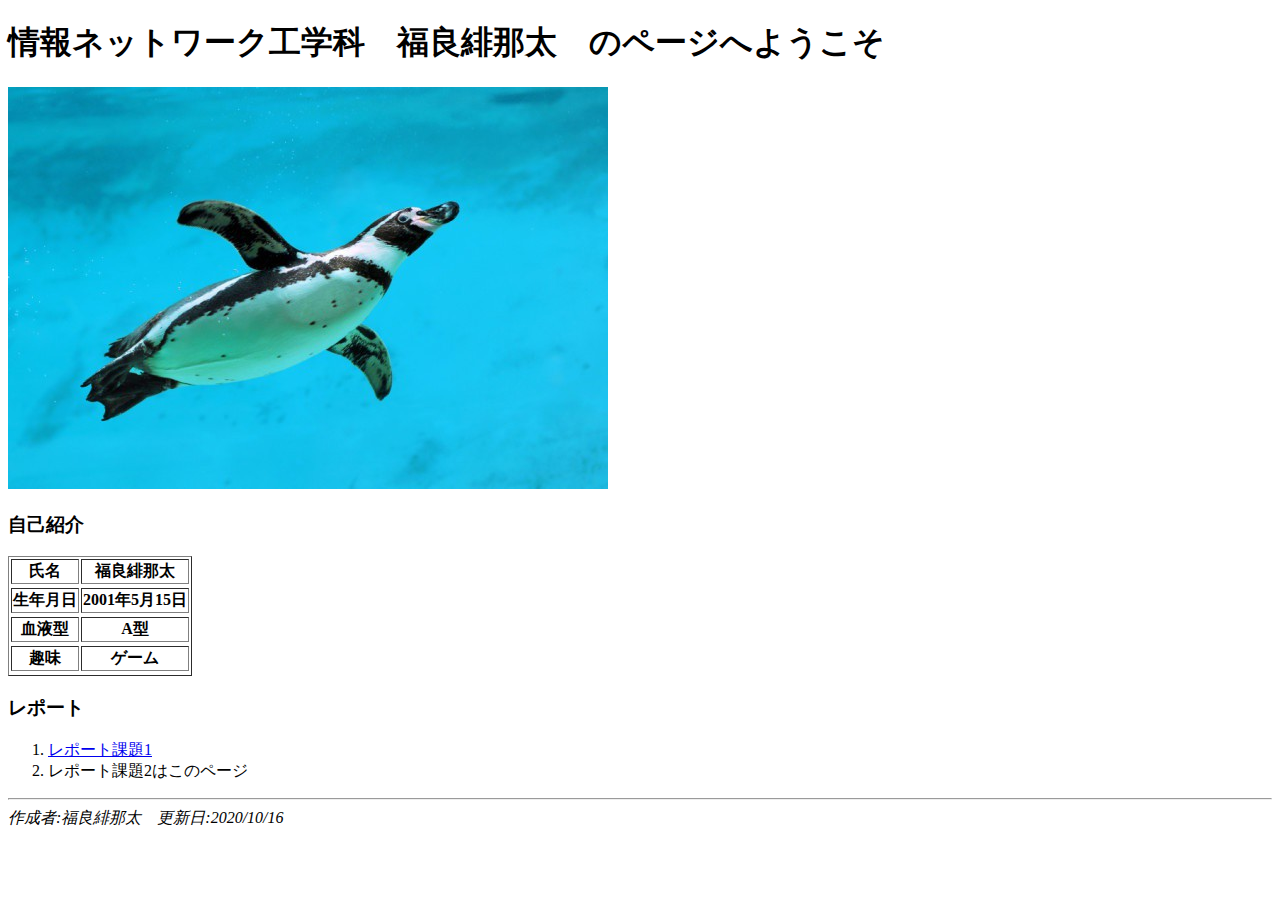
<file: index.html>
<!doctype html>
<html>
    <head>
        <meta charset="utf-8">
        <title>トップページ(課題２)</title>
    </head>
    <body>
        <h1>情報ネットワーク工学科　福良緋那太　のページへようこそ</h1>
        <img src="images/large-59263f9a16b3b.jpg" alt"読み込めないときに出るよ">
        
        
        <h3>自己紹介</h3>
        
        <table border="1">
            <tr><th>氏名</th><th>福良緋那太</th><tr>
            <tr><th>生年月日</th><th>2001年5月15日</th><tr>
            <tr><th>血液型</th><th>A型</th><tr>
            <tr><th>趣味</th><th>ゲーム</th><tr>
            </table>
       
            
            <h3>レポート</h3>
            <ol>
                <li><a href="https://e204144fh.github.io/kadai1.html">レポート課題1</a></li>
                <li>レポート課題2はこのページ</li>
            </ol>
            <hr>
            <address>作成者:福良緋那太　更新日:2020/10/16
</file>
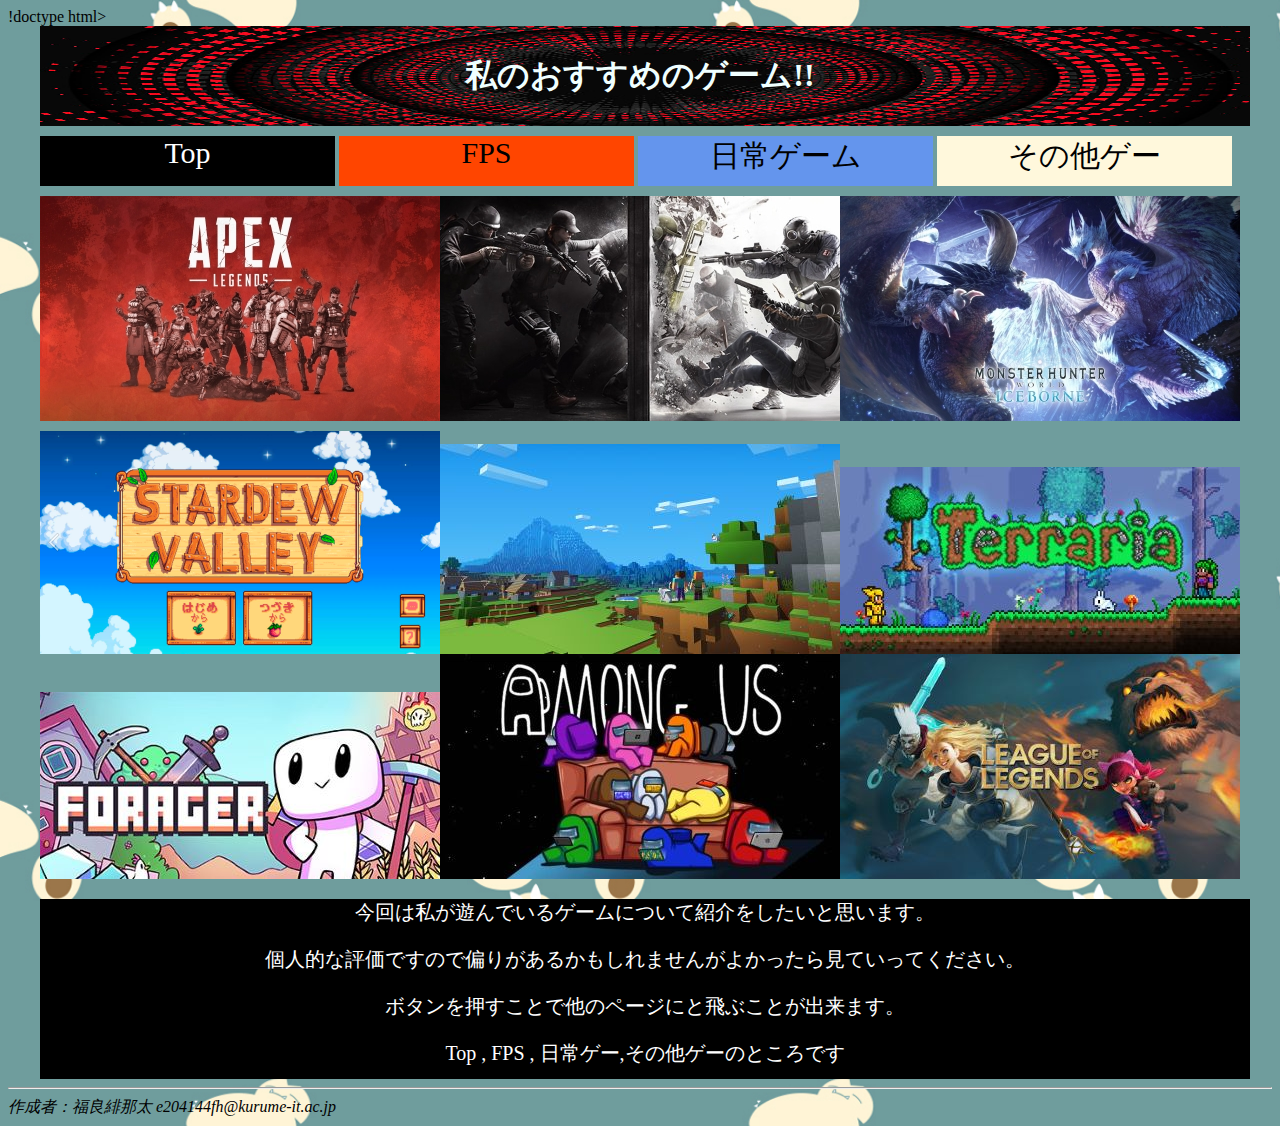
<file: final/index.html>
!doctype html>
<html>
    <head>
        <meta charset="UTF-8">
         <title>最終課題</title>
         <link rel="stylesheet" type="text/css" href="css/style.css">
    </head>
    
    <body>
        <div class="wrap">
    <div class="title">
        <img src="images/game.jpg">
        <p>私のおすすめのゲーム!!</p>
        </div>
    <div class="menu">
        <span class="menuitem1">
            Top
            <a class ="Link" href="index.html"></a>
        </span>
        <span class="menuitem2">
            FPS
            <a class ="Link" href="page1.html"></a>
        </span>
        <span class="menuitem3">
            日常ゲーム
             <a class ="Link" href="page2.html"></a>
        </span>
        <span class="menuitem4">
            その他ゲー
             <a class ="Link" href="page3.html"></a>
        </span>
        </div>
    <div class="images">
        <span class="image1">
            <img src="images/apex2.jpg">
        </span>
        <span class="image2">
            <img src="images/R6S3.jpg">
        </span>
        <span class="image3">
            <img src="images/M12802.jpg">
        </span>
        <span class="image6">
            <img src="images/20200222215207.png">
            <img src="images/index-hero-og.jpg">
            <img src="images/header.jpg">
            <img src="images/header%20(1).jpg">
            <img src="images/o0992055814865307206.jpg">
            <img src="images/unnamed1.jpg">
        </span>
        </div>
    <div class="article">
        <p> 今回は私が遊んでいるゲームについて紹介をしたいと思います。</p>
        <p>個人的な評価ですので偏りがあるかもしれませんがよかったら見ていってください。</p>
        <p>ボタンを押すことで他のページにと飛ぶことが出来ます。</p>
        <p>Top ,  FPS  , 日常ゲー,その他ゲーのところです</p>
         </div>
  </div>
<hr>
<address>作成者：福良緋那太 e204144fh@kurume-it.ac.jp</address>
    </body>
        
</html>
</file>
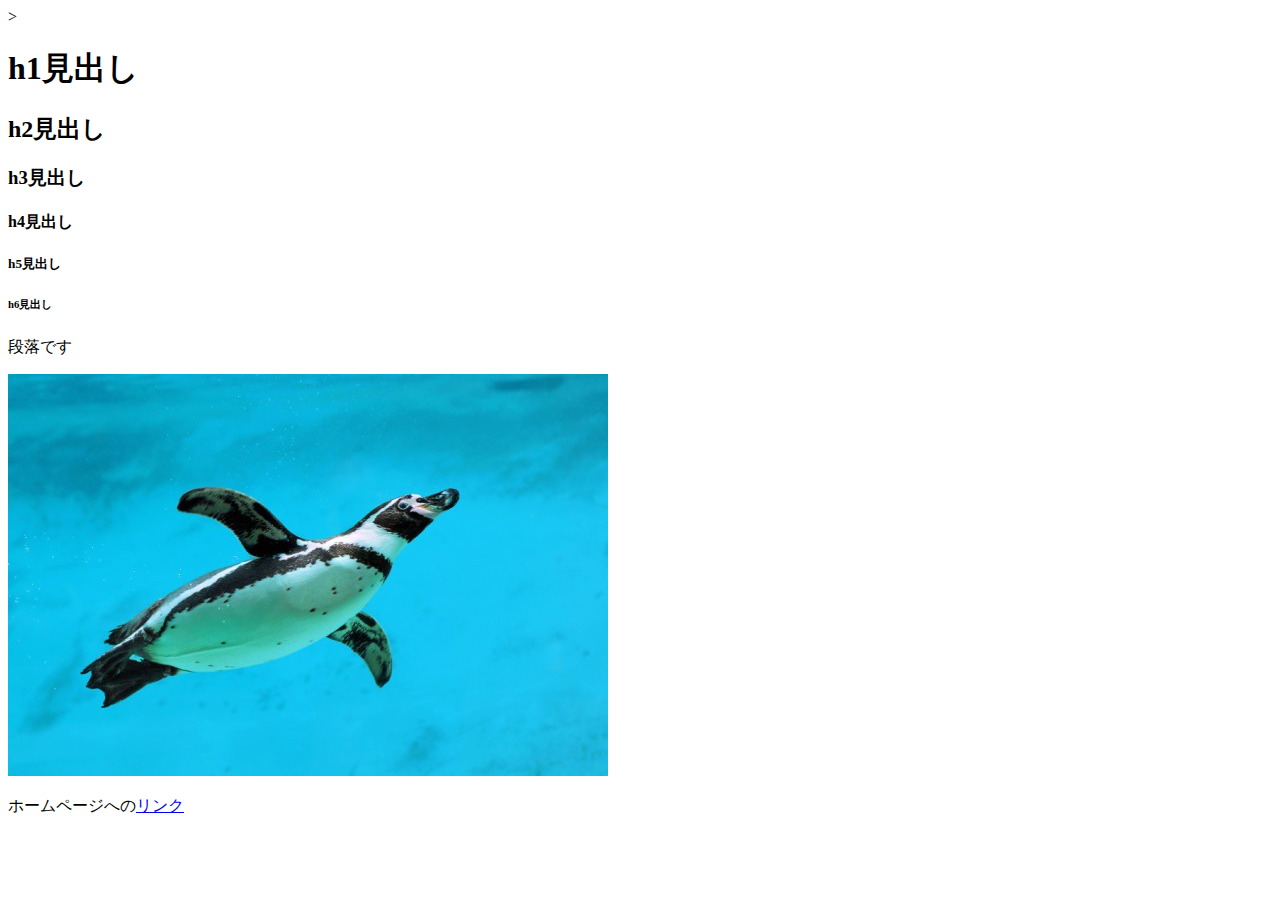
<file: enshu02.html>
<!doctype html>
<html>
    <head>
    <meta charset="utf-8">
        <title>演習1</title>>
    </head>
    <body>
        <h1>h1見出し</h1>
        <h2>h2見出し</h2>
        <h3>h3見出し</h3>
        <h4>h4見出し</h4>
        <h5>h5見出し</h5>
        <h6>h6見出し</h6>
        <p>段落です</p>
        <img src="images/large-59263f9a16b3b.jpg"　alt="読み込めないときに出るよ">
        <p>ホームページへの<a href="https://www.google.com/">リンク</a></p>
  </body>
</html>
</file>
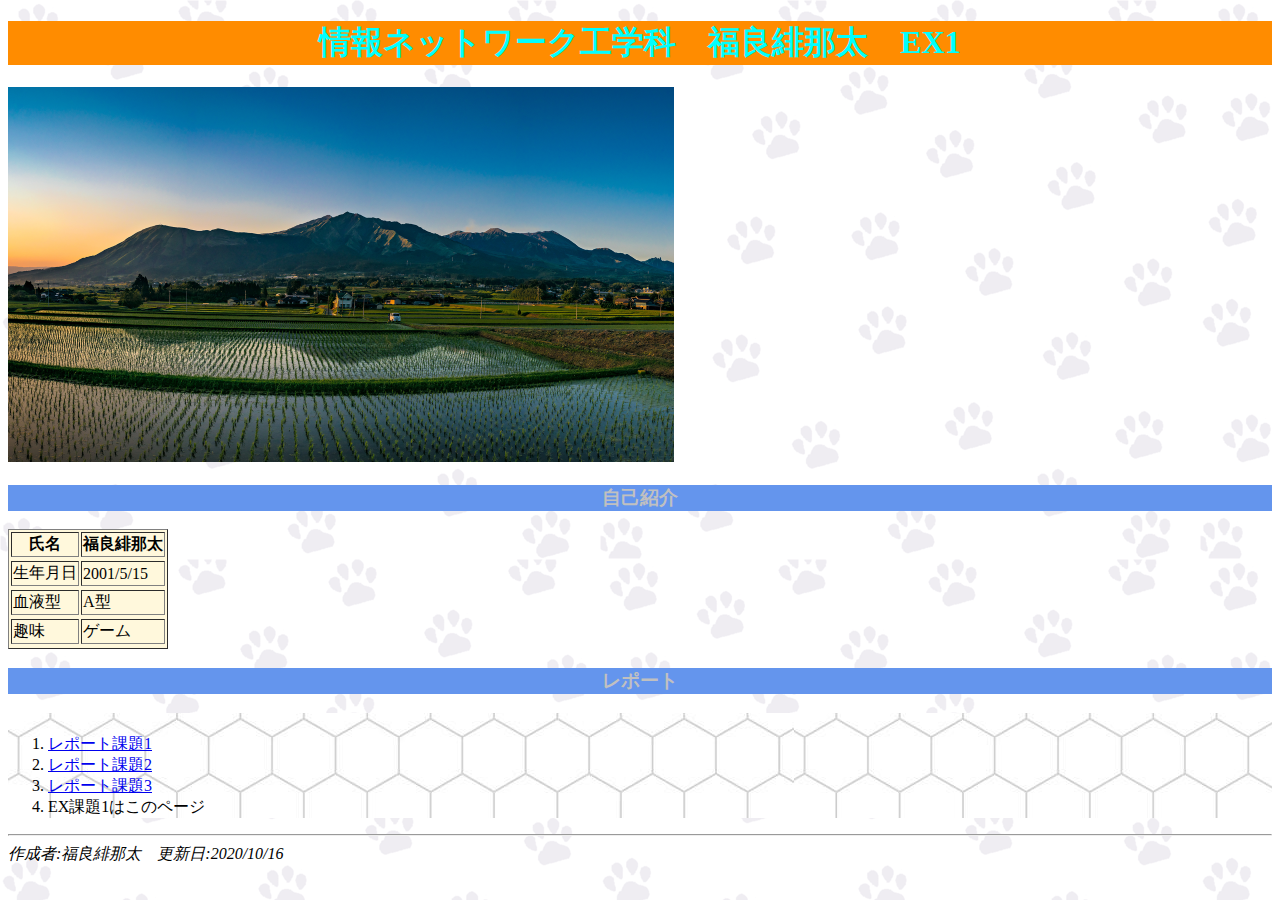
<file: ex1.html>
<!doctype html>
<html>
    <head>
        <meta charset="utf-8">
        <title>EX課題1</title>
         <link rel="stylesheet" type="text/css" href="css/ex1.css">
    </head>
    <body>
        <h1>情報ネットワーク工学科　福良緋那太　EX1</h1>
        <img src="images/2zoom_kumamoto.png" alt"読み込めないときに出るよ">
        <h3>自己紹介</h3>              
        <table border="1">
        <tr><th>氏名</th><th>福良緋那太</th><tr>
        <tr><td>生年月日</td><td>2001/5/15</td><tr> 
        <tr><td>血液型</td><td>A型</td><tr>
        <tr><td>趣味</td><td>ゲーム</td><tr>
        </table>
        <h3>レポート</h3>
        <ol>
        　　<li><a href="https://e204144fh.github.io/kadai1.html">レポート課題1</a></li>
            <li><a href="https://e204144fh.github.io/">レポート課題2</a></li>
            <li><a href="https://e204144fh.github.io/kadai3.html">レポート課題3</a></li>
            <li>EX課題1はこのページ</li>
        </ol>          
        <hr>
        <address>作成者:福良緋那太　更新日:2020/10/16</address>
    </body>
</html>
</file>
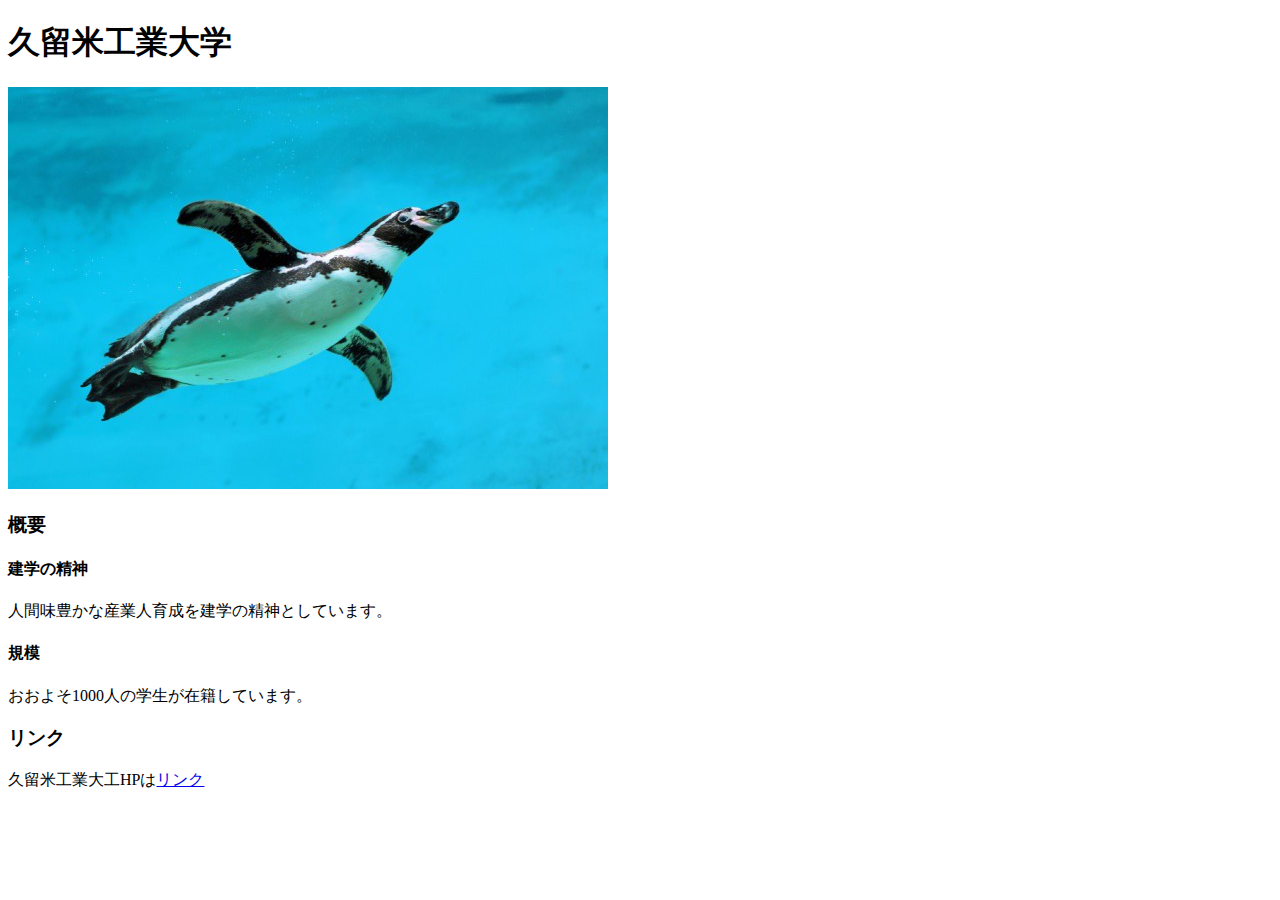
<file: kadai1.html>
<!doctype html>
<html>
    <head>
        <meta charset="utf-8">
        <title>課題1</title>
    </head>
    <body>
        <h1>久留米工業大学</h1>
        <img src="images/large-59263f9a16b3b.jpg" alt"読み込めないときに出るよ">
        <h3>概要</h3>
        
        <h4>建学の精神</h5>
        <P>人間味豊かな産業人育成を建学の精神としています。</P>
        <h4>規模</h5>
        <p>おおよそ1000人の学生が在籍しています。
        <h3>リンク</h3>
            <p>久留米工業大工HPは<a href="https://www.kurume-it.ac.jp/">リンク</a></p>
</file>
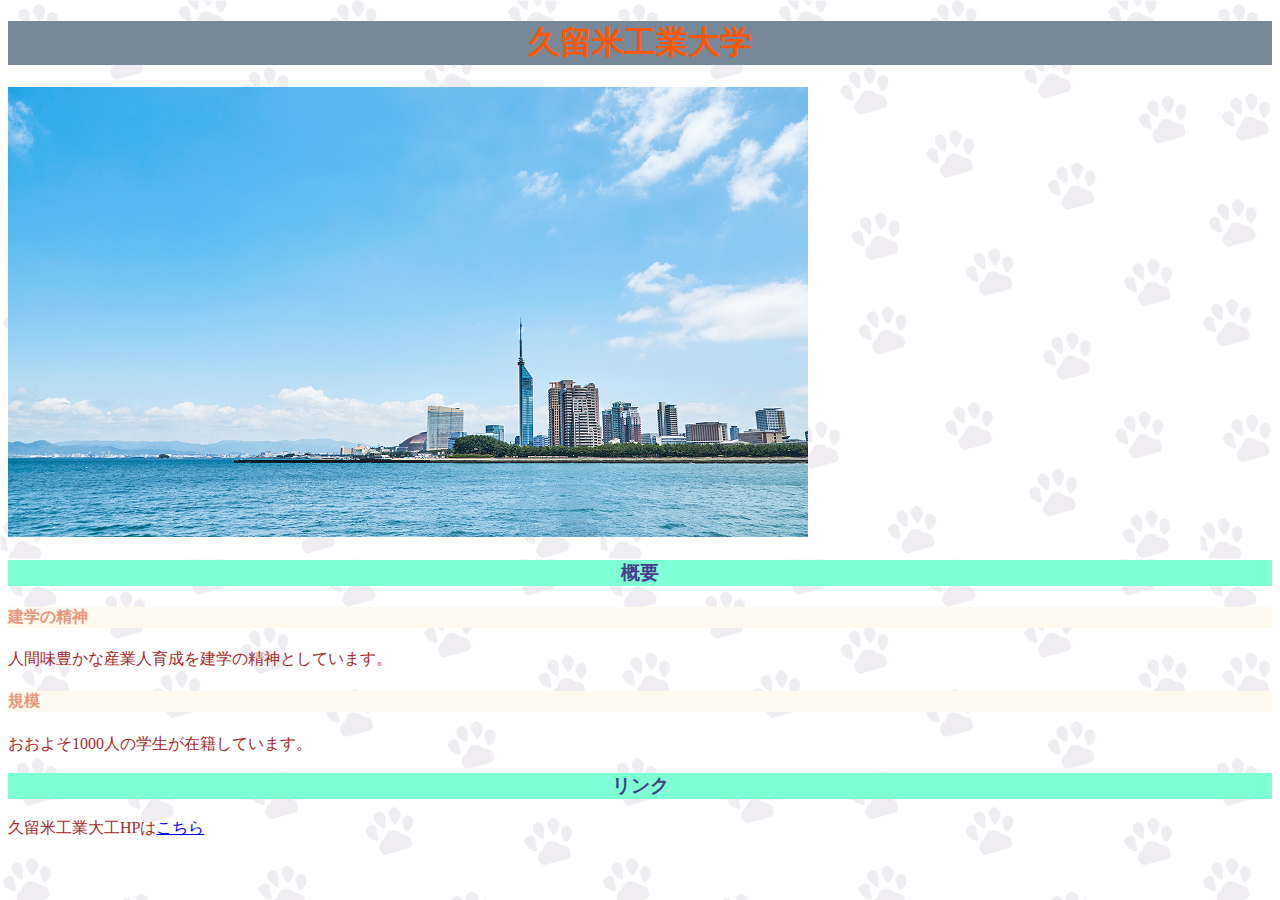
<file: kadai3.html>
<!doctype html>
<html>
    <head>
        <meta charset="utf-8">
        <title>課題3</title>
         <link rel="stylesheet" type="text/css" href="css/kadai03.css">
    </head>
    <body>
        <h1>久留米工業大学</h1>
        <img src="images/zoom_fukuoka3.png" alt"読み込めないときに出るよ">
        <h3>概要</h3>
        <h4>建学の精神</h4>
        <P>人間味豊かな産業人育成を建学の精神としています。</P>
        <h4>規模</h4>
        <p>おおよそ1000人の学生が在籍しています。
        <h3>リンク</h3>
            <p>久留米工業大工HPは<a href="https://www.kurume-it.ac.jp/">こちら</a></p>
    </body>
</html>
</file>
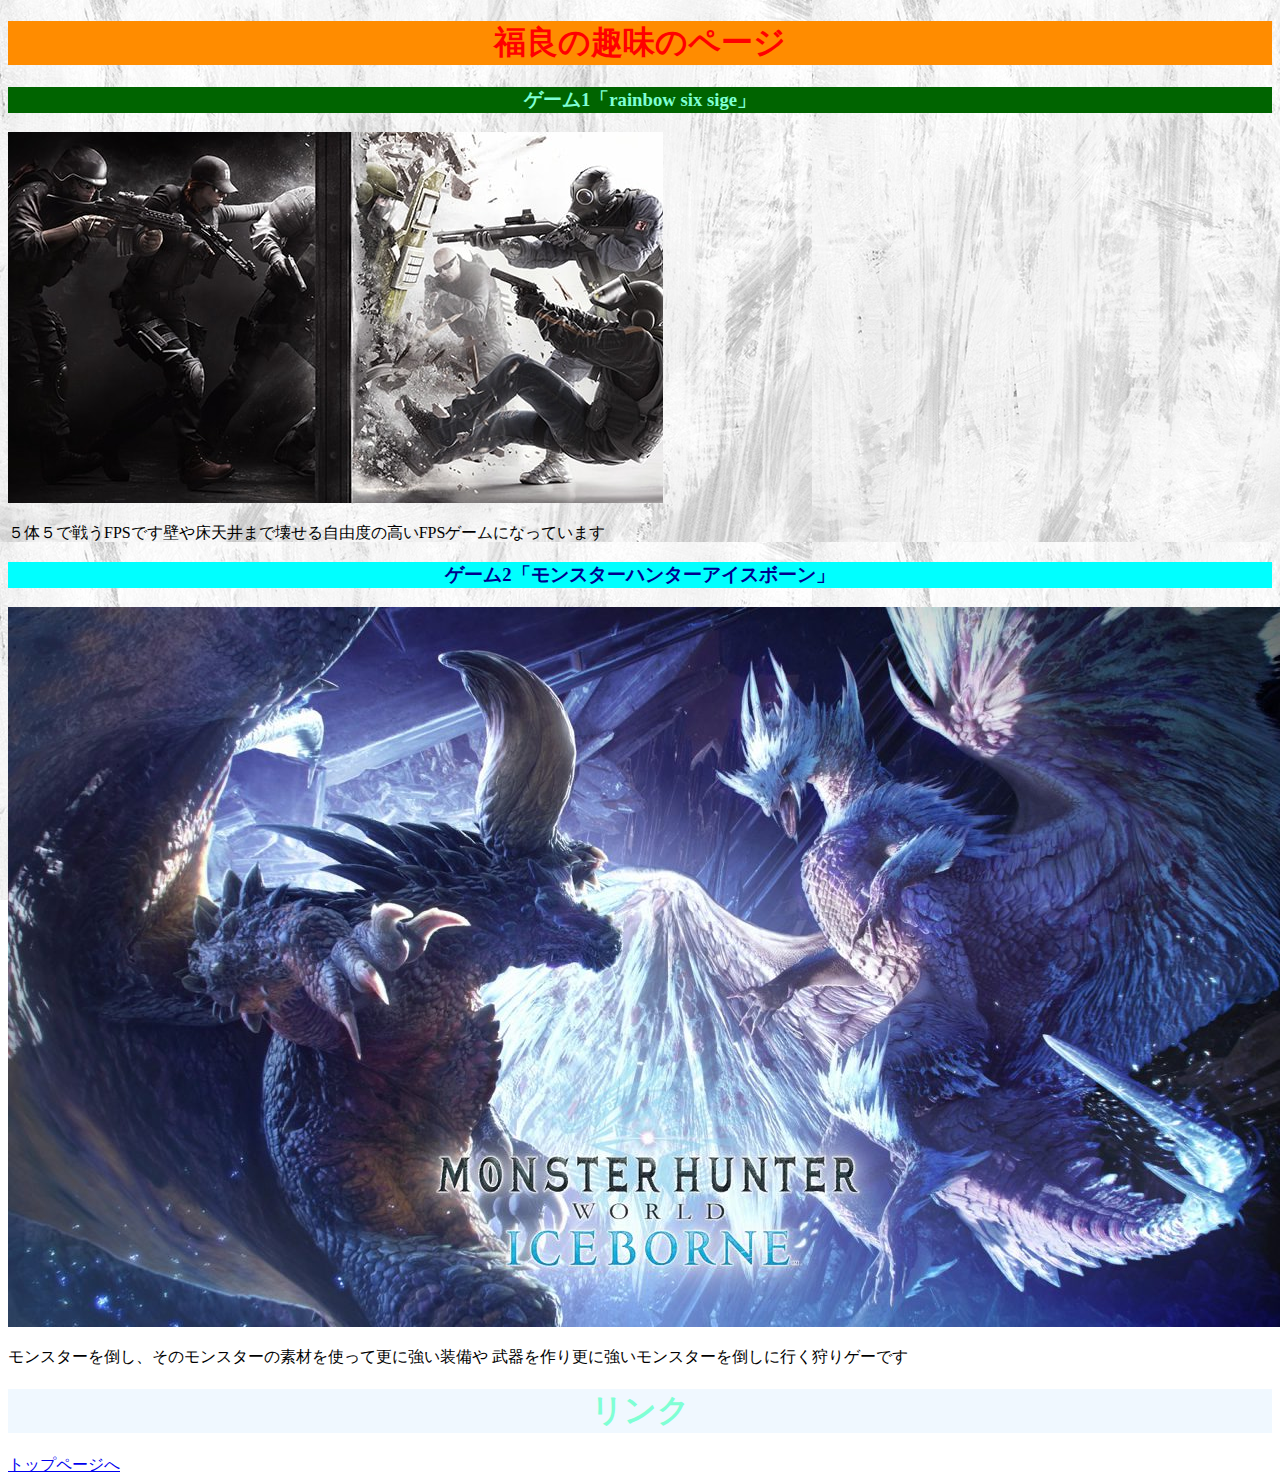
<file: kadai4.html>
<!doctype html>
<html>
    <head>
        <meta charset="utf-8">
        <title>課題4</title>
         <link rel="stylesheet" type="text/css" href="css/kadai04.css">
    </head>
    <body>
        <h1 class="redcolor">福良の趣味のページ</h1>
        <h3 class="a2">ゲーム1「rainbow six sige」</h3>
        <img src="images/R6S.jpg" alt"読み込めないときに出るよ">  
        <p>５体５で戦うFPSです壁や床天井まで壊せる自由度の高いFPSゲームになっています</p>
        <h3 class="a3">ゲーム2「モンスターハンターアイスボーン」</h3>
        <img src="images/M1280.jpg" alt="読み取れないときに出るよ">
        <p>モンスターを倒し、そのモンスターの素材を使って更に強い装備や
            武器を作り更に強いモンスターを倒しに行く狩りゲーです</p>
        <h1 class="a">リンク</h1>
        <a href="index.html">トップページへ</a>        
    </body>
</html>
</file>
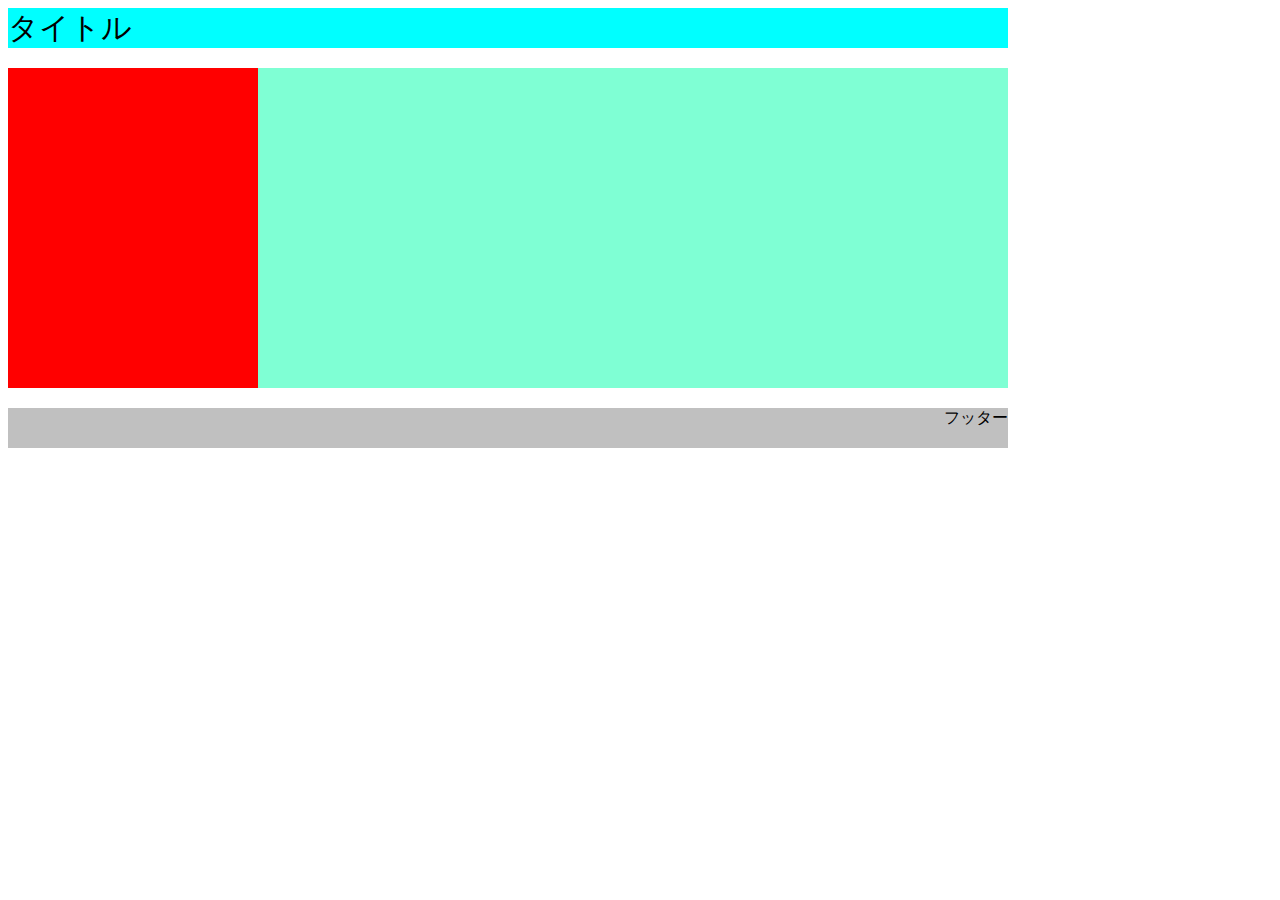
<file: kadai5.html>
<!doctype html>
<html>
    <head>
        <meta charset="utf-8">
        <title>課題5</title>
         <link rel="stylesheet" type="text/css" href="css/kadai5.css">
    </head>
    <body>   
        <div class="title">
            タイトル
        </div>
        <div class="menu">
            <div class="menu1">
            </div>
                <div class = imeg>
            </div>
        </div>
    <div class="futter">
        フッター
        </div>
    </body>
</html>
</file>
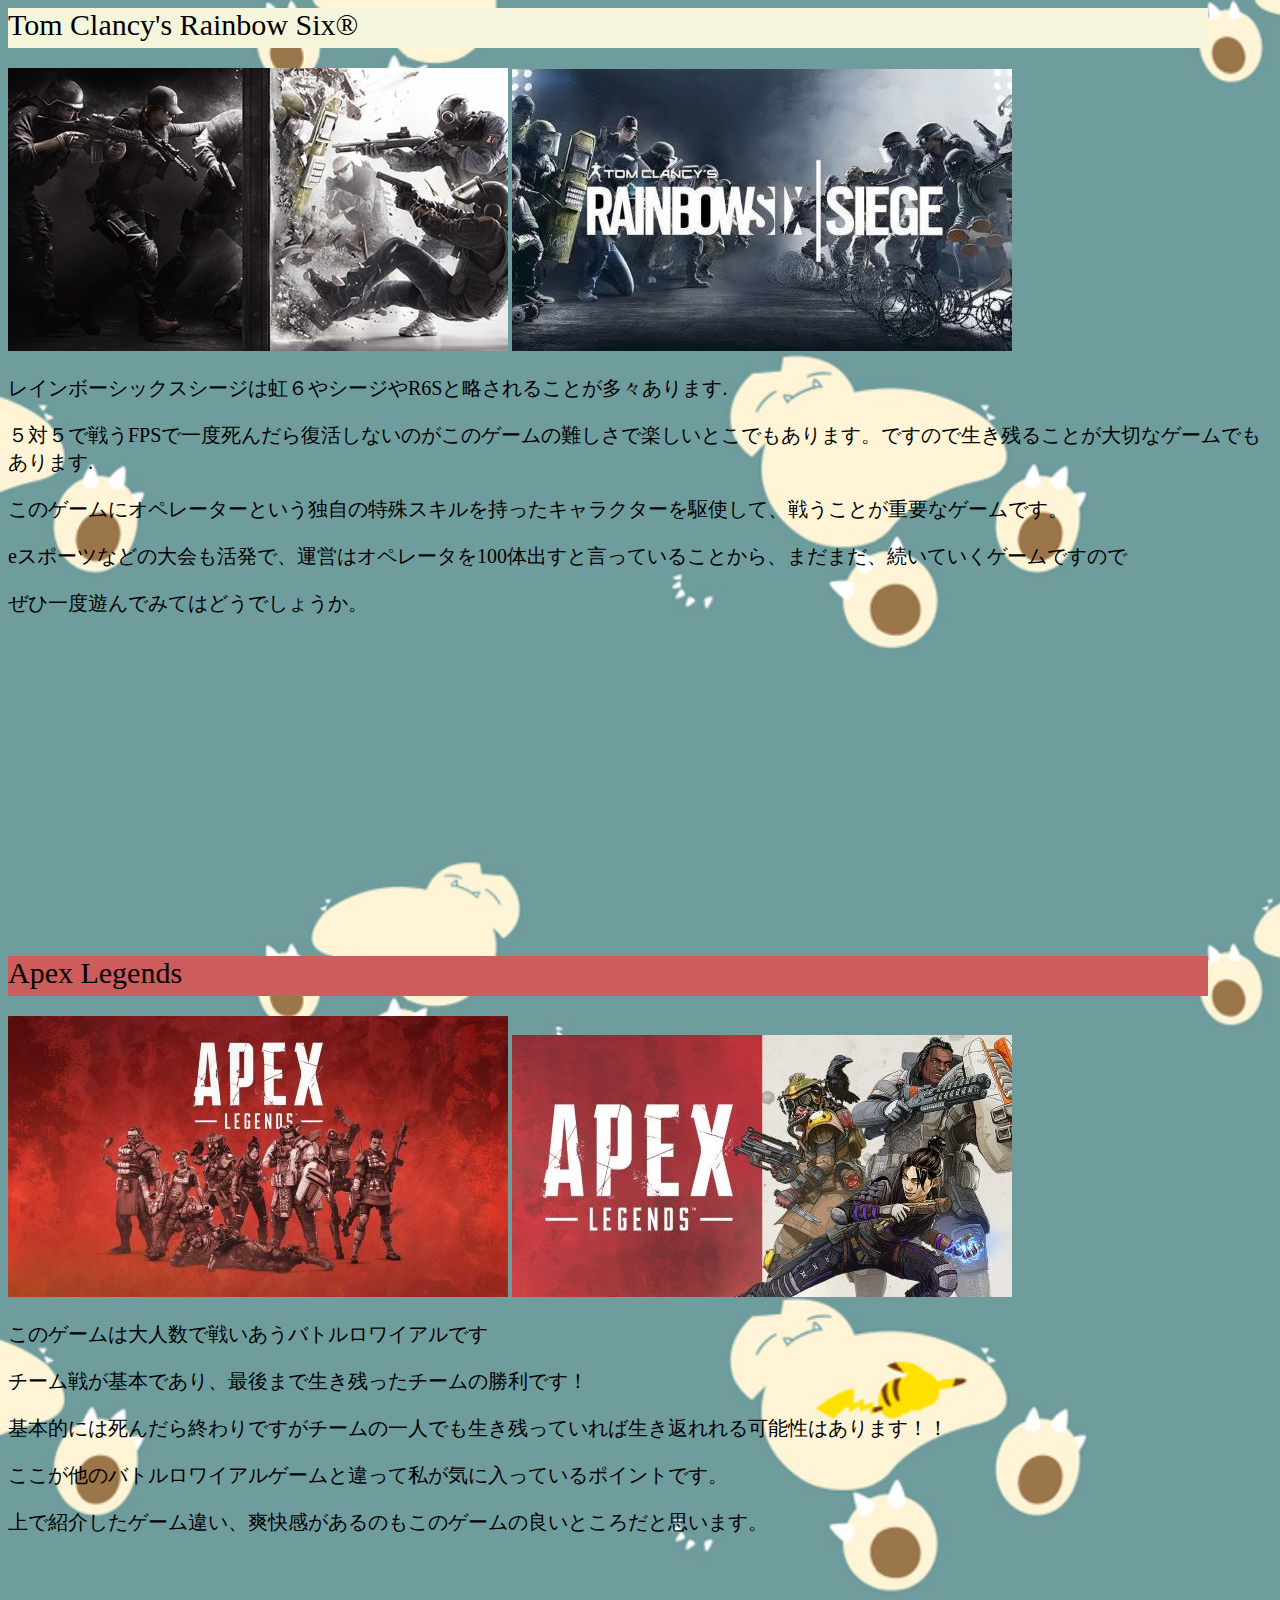
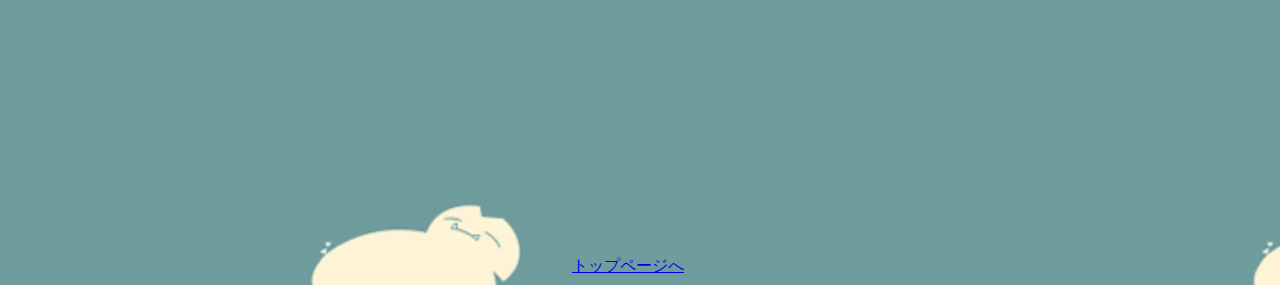
<file: final/page1.html>
<!doctype html>
<html>
    <head>
        <meta charset="UTF-8">
         <title>page1</title>
         <link rel="stylesheet" type="text/css" href="css/style.css">
    </head>
    
    <body>
        <div class="page1_title1">
            Tom Clancy's Rainbow Six®
        </div>
        
        <span class="page1_image1">
            <img src="images/R6S7.jpg">
             <img src="images/XMJsBxFHzDRBKns-800x450-noPad.jpg">
            <a class ="Link" href="https://www.ubisoft.com/ja-jp/game/rainbow-six/siege"></a>
        </span>
        <div class="text1">
        <p>レインボーシックスシージは虹６やシージやR6Sと略されることが多々あります.<p>
        <p>５対５で戦うFPSで一度死んだら復活しないのがこのゲームの難しさで楽しいとこでもあります。ですので生き残ることが大切なゲームでもあります.</p>
        <p>このゲームにオペレーターという独自の特殊スキルを持ったキャラクターを駆使して、戦うことが重要なゲームです。</p>
        <p>eスポーツなどの大会も活発で、運営はオペレータを100体出すと言っていることから、まだまだ、続いていくゲームですので</p>
        <p>ぜひ一度遊んでみてはどうでしょうか。</p>
        </div>
        
        <iframe width="560" height="315" src="https://www.youtube.com/embed/k60ZJS6BfG8" frameborder="0" allow="accelerometer; autoplay; clipboard-write; encrypted-media; gyroscope; picture-in-picture" allowfullscreen></iframe>
        
        <div class="page1_title2">
                    Apex Legends
        </div>    
        <span class="page1_image2">
            <img src="images/apex.jpg">
            <img src="images/apex-featured-image-16x9.jpg.adapt.crop191x100.1200w.jpg">
            <a class ="Link" href="https://www.ea.com/ja-jp/games/apex-legends"></a>
        </span>
        
        <div class="text1">
            <p>このゲームは大人数で戦いあうバトルロワイアルです</p>
            <p>チーム戦が基本であり、最後まで生き残ったチームの勝利です！</p>
            <p>基本的には死んだら終わりですがチームの一人でも生き残っていれば生き返れれる可能性はあります！！</p>
            <p>ここが他のバトルロワイアルゲームと違って私が気に入っているポイントです。</p>
            <p>上で紹介したゲーム違い、爽快感があるのもこのゲームの良いところだと思います。</p>
        </div>
        
        <iframe width="560" height="315" src="https://www.youtube.com/embed/Z-xDoDSDM2Y" frameborder="0" allow="accelerometer; autoplay; clipboard-write; encrypted-media; gyroscope; picture-in-picture" allowfullscreen></iframe>
        
        
         <a href="index.html">トップページへ</a>        
    </body>
        
</html>
</file>
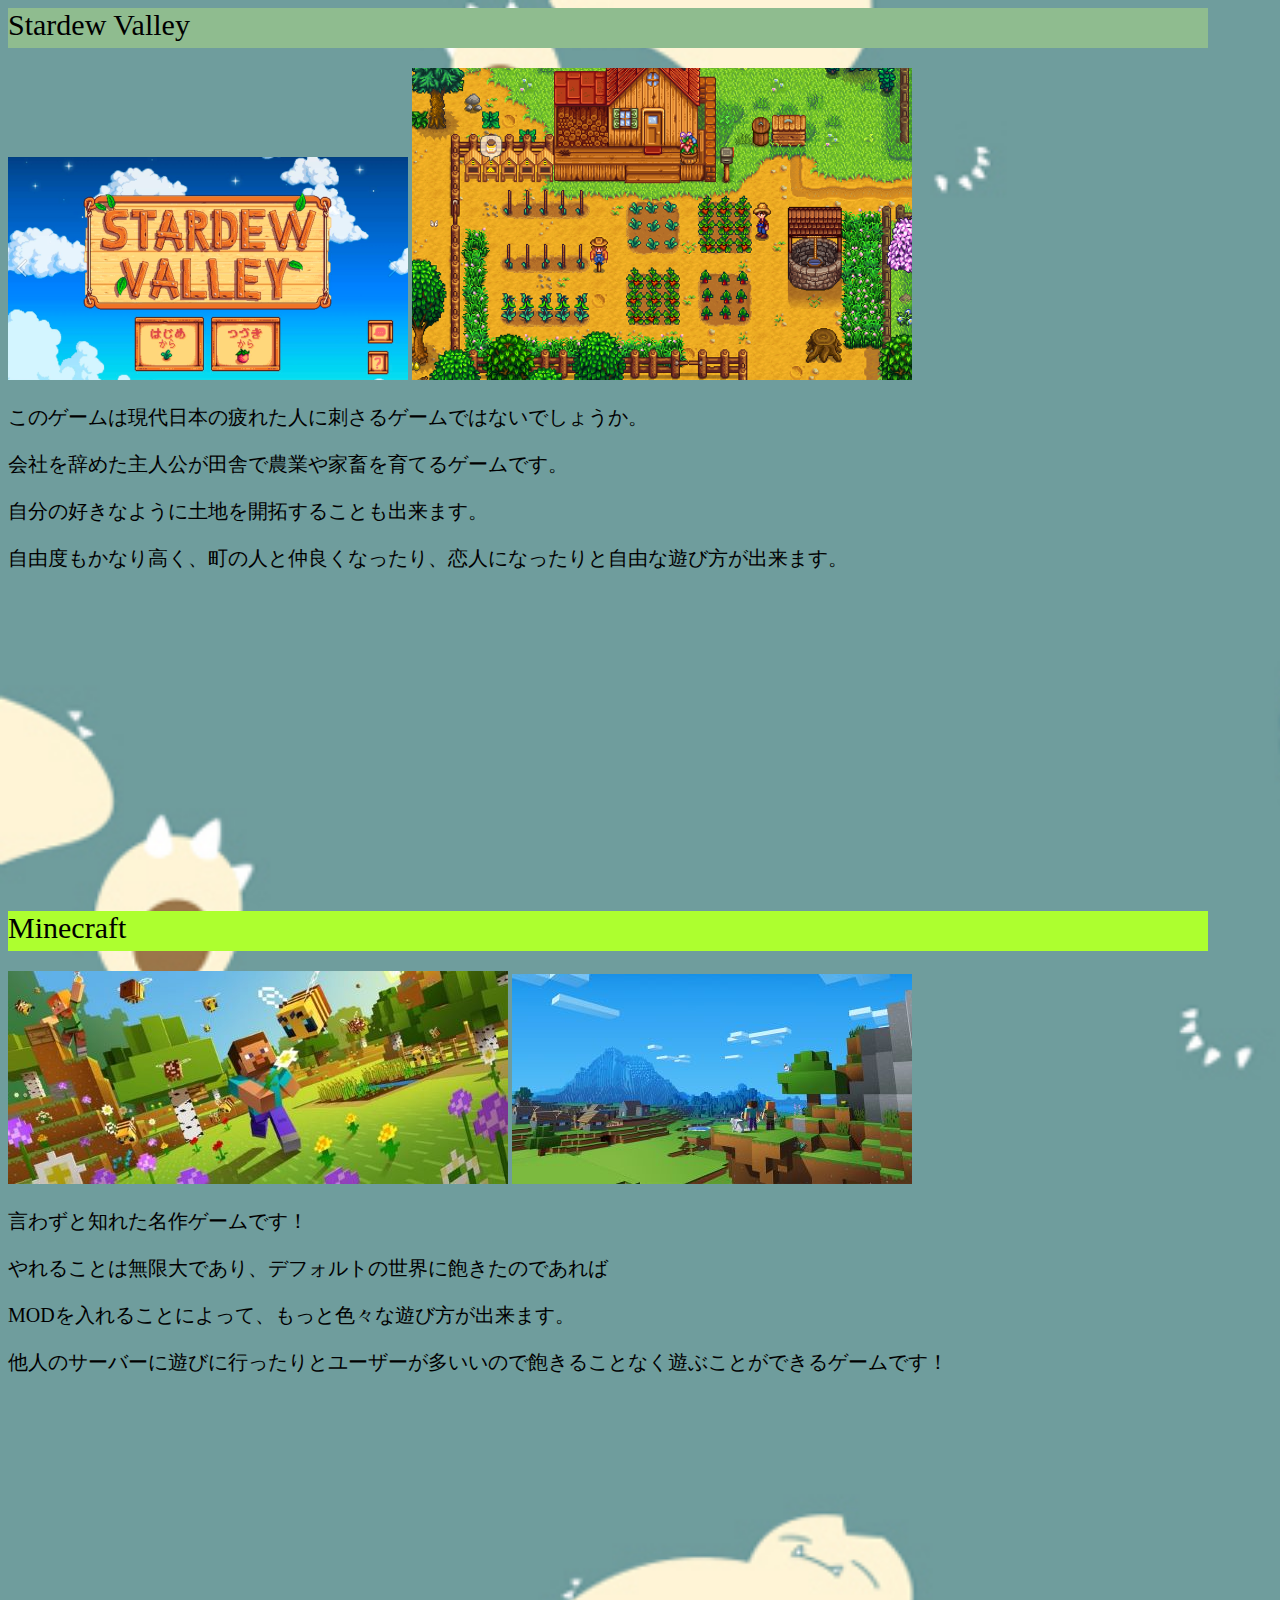
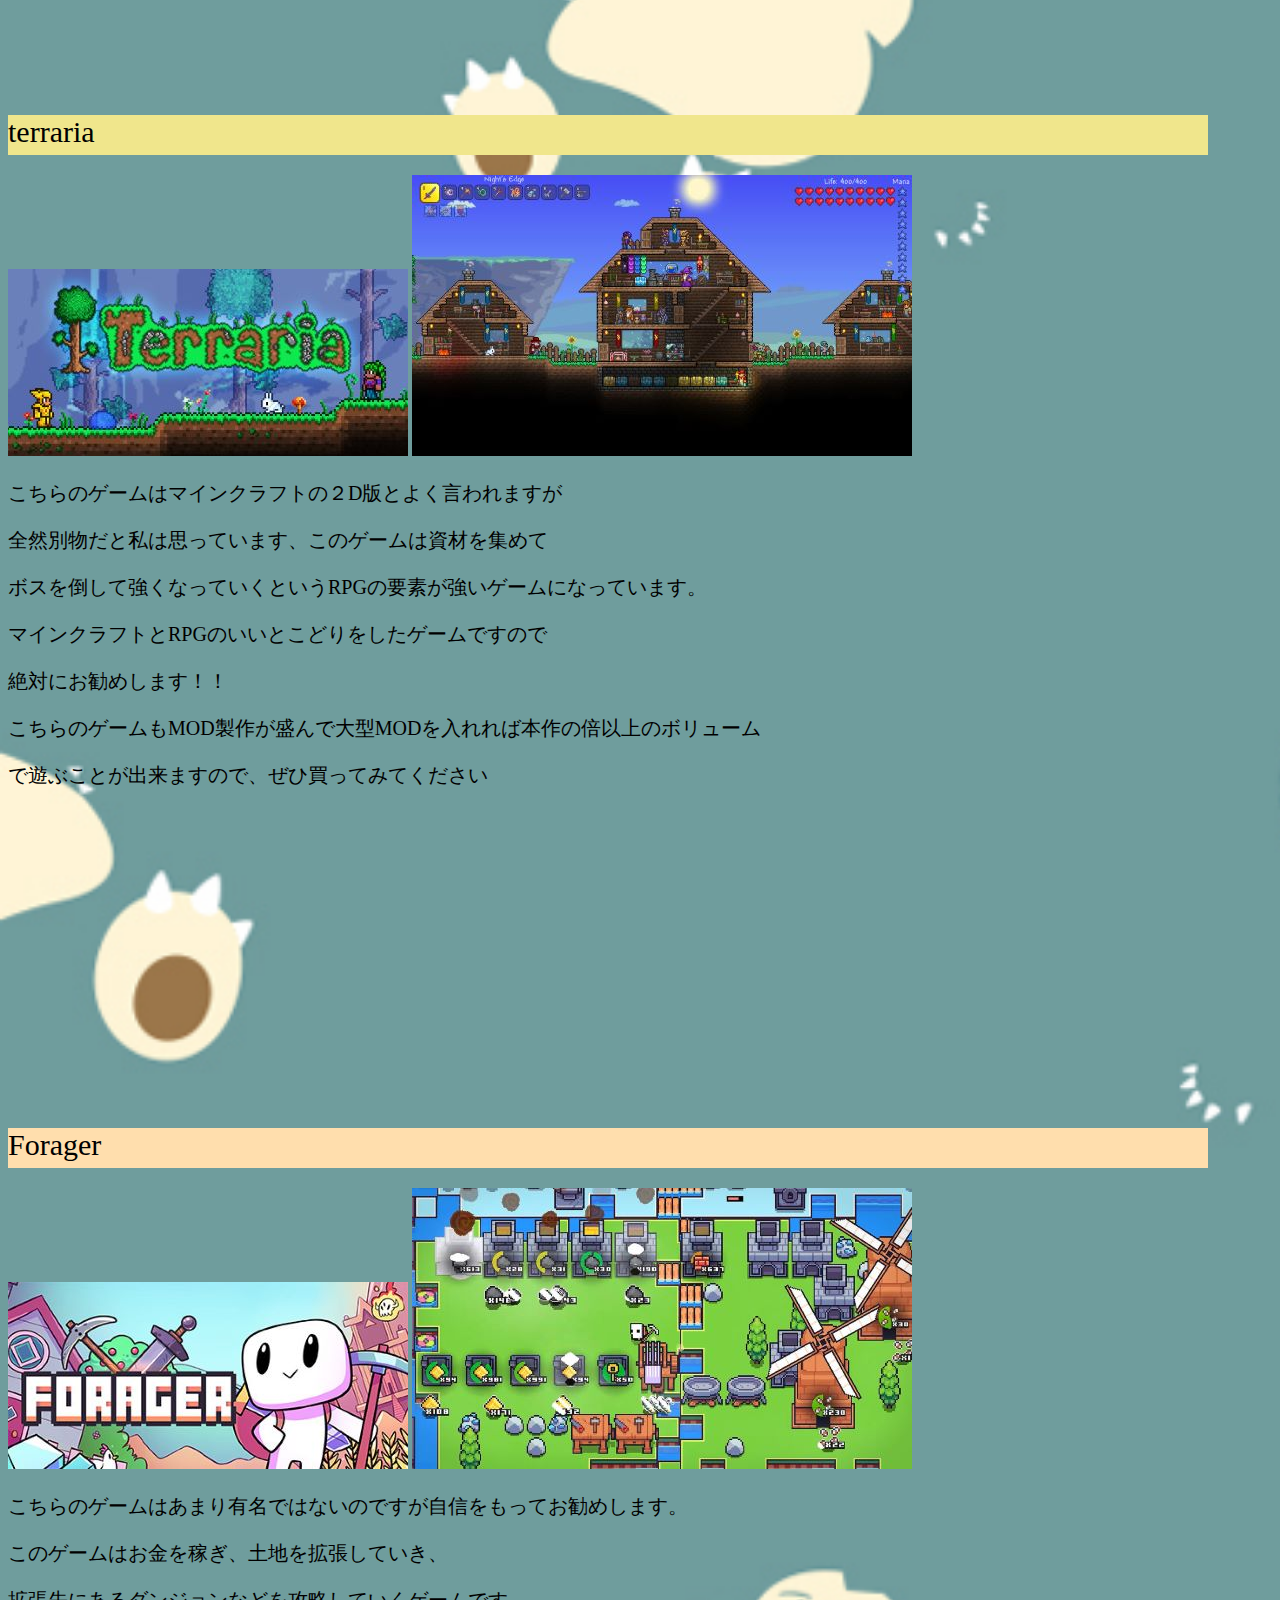
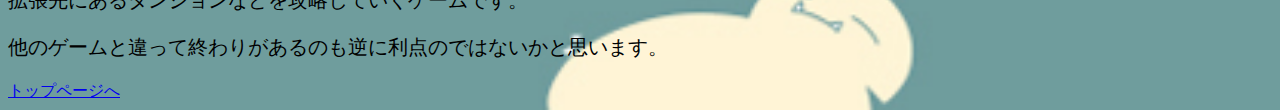
<file: final/page2.html>
<!doctype html>
<html>
    <head>
        <meta charset="UTF-8">
         <title>page1</title>
         <link rel="stylesheet" type="text/css" href="css/style.css">
    </head>
    
    <body>
        <div class="page2_title1">
            Stardew Valley
        </div>
        <span class="page2_image1">
            <img src="images/20200222215207.png">
             <img src="images/ss05.png">
            <a class ="Link" href="http://www.o-amuzio.co.jp/games/stardewvalley/"></a>
        </span>
        <div class="text1">
        <p>このゲームは現代日本の疲れた人に刺さるゲームではないでしょうか。<p>
        <p>会社を辞めた主人公が田舎で農業や家畜を育てるゲームです。</p>
        <p>自分の好きなように土地を開拓することも出来ます。</p>
        <p>自由度もかなり高く、町の人と仲良くなったり、恋人になったりと自由な遊び方が出来ます。</p>
        </div>
        
        <iframe width="560" height="315" src="https://www.youtube.com/embed/PIDoQ8UoRME" frameborder="0" allow="accelerometer; autoplay; clipboard-write; encrypted-media; gyroscope; picture-in-picture" allowfullscreen></iframe>
        
        <div class="page2_title2">
                    Minecraft
        </div>    
        <span class="page2_image2">
            <img src="images/362101.jpg">
            <img src="images/index-hero-og.jpg">
            <a class ="Link" href="https://www.minecraft.net/ja-jp/"></a>
        </span>
        
        <div class="text1">
            <p>言わずと知れた名作ゲームです！</p>
            <p>やれることは無限大であり、デフォルトの世界に飽きたのであれば</p>
            <p>MODを入れることによって、もっと色々な遊び方が出来ます。</p>
            <p>他人のサーバーに遊びに行ったりとユーザーが多いいので飽きることなく遊ぶことができるゲームです！</p>
        </div>
        
        <iframe width="560" height="315" src="https://www.youtube.com/embed/o_poSzUJ5GQ" frameborder="0" allow="accelerometer; autoplay; clipboard-write; encrypted-media; gyroscope; picture-in-picture" allowfullscreen></iframe>
        
        
        
        <div class="page2_title3">
                  terraria  
        </div>    
        <span class="page2_image3">
            <img src="images/header.jpg">
            <img src="images/1-30.jpg">
            <a class ="Link" href="https://www.spike-chunsoft.co.jp/terraria/"></a>
        </span>
        
        <div class="text1">
            <p>こちらのゲームはマインクラフトの２D版とよく言われますが</p>
            <p>全然別物だと私は思っています、このゲームは資材を集めて</p>
            <p>ボスを倒して強くなっていくというRPGの要素が強いゲームになっています。</p>
            <p>マインクラフトとRPGのいいとこどりをしたゲームですので</p>
            <p>絶対にお勧めします！！</p>
            <p>こちらのゲームもMOD製作が盛んで大型MODを入れれば本作の倍以上のボリューム</p>
            <p>で遊ぶことが出来ますので、ぜひ買ってみてください</p>
        </div>
        
        <iframe width="560" height="315" src="https://www.youtube.com/embed/P0NlyAodpFw" frameborder="0" allow="accelerometer; autoplay; clipboard-write; encrypted-media; gyroscope; picture-in-picture" allowfullscreen></iframe>
        
        
         <div class="page2_title4">
            Forager
        </div>
        <span class="page2_image4">
            <img src="images/header%20(1).jpg">
             <img src="images/d3d764b1db82692769f83b365ce531903f28dea8b9c5c3ab782f5761a224df3c.jpg">
            <a class ="Link" href="https://store.steampowered.com/app/751780/Forager/?l=japanese"></a>
        </span>
        <div class="text1">
        <p>こちらのゲームはあまり有名ではないのですが自信をもってお勧めします。<p>
        <p>このゲームはお金を稼ぎ、土地を拡張していき、</p>
        <p>拡張先にあるダンジョンなどを攻略していくゲームです。</p>
        <p>他のゲームと違って終わりがあるのも逆に利点のではないかと思います。</p>
        </div>
        <a></a>
        
         <a href="index.html">トップページへ</a>        
    </body>
        
</html>
</file>
<file: final/css/style.css>
div.article{
    width: 1210px;
    height: 180px;
    background-color: black;
    text-align: center;
    font-size: 20px;
    font-family: "impact";
    color: white;
}
div.footer{
    width: 1000px;
    height: 80px;
    text-align: right;
    font-size: 40px;
    font-family: "impact";
}


div.menu{
    margin-top: 10px;
}
span.menuitem1{
    position:relative;
    display:inline-block;
    vertical-align: top;
    width: 295px;
    height: 50px;
    text-align: center;
    background-color: black;
    font-size: 30px;
    font-family: "impact";
    color: white;
}
span.menuitem2{
    position:relative;
    display:inline-block;
    vertical-align: top;
    width: 295px;
    height: 50px;
    text-align: center;
    background-color: orangered;
    font-size: 30px;
    font-family: "impact";
}
span.menuitem3{
    position:relative;
    display:inline-block;
    vertical-align: top;
    width: 295px;
    height: 50px;
    text-align: center;
    background-color: cornflowerblue;
    font-size: 30px;
    font-family: "impact";
}
span.menuitem4{
    position:relative;
    display:inline-block;
    vertical-align: top;
    width: 295px;
    height: 50px;
    text-align: center;
    background-color: cornsilk;
    font-size: 30px;
    font-family: "impact";
}
div.images{
    font-size: 0;
    width: 1500px
    
}
span.image1{
    display: inline-block;
    width: 400px;
    height: 225px;
    background: black;
    color: wheat;
    margin-top: 10px;
    margin-bottom: 10px;
}
span.image2{
    display: inline-block;
    width: 400px;
    height: 225px;
    background-color: black;
    color: white;
}
span.image3{
     display: inline-block;
    width: 400px;
    height: 225px;
    background-color: black;
    color: white;
}
span.image6{
    width: 400px;
    height: 225px;
    color: white;
}


div.wrap{
width : 1200px;
margin : 0px auto;
}
.menuitem1 .Link{
    display: block;
    position: absolute;
    top: 0;
    left: 0;
    width: 100%;
    height: 100%;
}
.menuitem2 .Link{
    display: block;
    position: absolute;
    top: 0;
    left: 0;
    width: 100%;
    height: 100%;
}
.menuitem3 .Link{
    display: block;
    position: absolute;
    top: 0;
    left: 0;
    width: 100%;
    height: 100%;
}

.menuitem4 .Link{
    display: block;
    position: absolute;
    top: 0;
    left: 0;
    width: 100%;
    height: 100%;
}


.title {
  position: relative;
  }

.title p {
  position: absolute;
  top: 50%;
  left: 50%;
  transform: translate(-50%,-50%);
  transform: translate(-50%,-50%);
  transform: translate(-50%,-50%);
  margin:0;
  padding:0;
  position: absolute;
  color: azure;
  font-weight: bold; 
  font-size: 2em;
  }

.title img {
  width: 1210px;
 height: 100px;
  }


/*ここからページ１*/

div.page1_title1{
    width: 1200px;
    height: 40px;
    background-color: beige;
    text-align: left;
    font-size: 30px;
    margin-bottom: 10px
}
div.page1_title2{
    width: 1200px;
    height: 40px;
    background-color: indianred;
    text-align: left;
    font-size: 30px;
    margin-bottom: 10px;
}

span.page1_image1{
    position:relative;
    display:inline-block;
     color: white;
    margin-top: 10px;
    text-align: left;
}
span.page1_image2{
    position:relative;
    display:inline-block;
     color: white;
    margin-top: 10px;
    text-align: left;
}
.page1_image1 .Link{
    display: block;
    position: absolute;
    top: 0;
    left: 0;
    width: 100%;
    height: 100%;
}

.page1_image2 .Link{
    display: block;
    position: absolute;
    top: 0;
    left: 0;
    width: 100%;
    height: 100%;
}


/*ここからページ２*/
div.page2_title1{
    width: 1200px;
    height: 40px;
    background-color: darkseagreen;
    text-align: left;
    font-size: 30px;
    margin-bottom: 10px
}

div.page2_title2{
    width: 1200px;
    height: 40px;
    background-color: greenyellow;
    text-align: left;
    font-size: 30px;
    margin-bottom: 10px
}

div.page2_title3{
    width: 1200px;
    height: 40px;
    background-color: khaki;
    text-align: left;
    font-size: 30px;
    margin-bottom: 10px
}
div.page2_title4{
    width: 1200px;
    height: 40px;
    background-color: navajowhite;
    text-align: left;
    font-size: 30px;
    margin-bottom: 10px
}



span.page2_image1{
    position:relative;
    display:inline-block;
     color: white;
    margin-top: 10px;
    text-align: left;
}
span.page2_image2{
    position:relative;
    display:inline-block;
     color: white;
    margin-top: 10px;
    text-align: left;
}

span.page2_image3{
    position:relative;
    display:inline-block;
     color: white;
    margin-top: 10px;
    text-align: left;
}
span.page2_image4{
    position:relative;
    display:inline-block;
     color: white;
    margin-top: 10px;
    text-align: left;
}


.page2_image1 .Link{
    display: block;
    position: absolute;
    top: 0;
    left: 0;
    width: 100%;
    height: 100%;
}
.page2_image2 .Link{
    display: block;
    position: absolute;
    top: 0;
    left: 0;
    width: 100%;
    height: 100%;
}

.page2_image3 .Link{
    display: block;
    position: absolute;
    top: 0;
    left: 0;
    width: 100%;
    height: 100%;
}
.page2_image4 .Link{
    display: block;
    position: absolute;
    top: 0;
    left: 0;
    width: 100%;
    height: 100%;
}



/*ここからページ３*/
div.page3_title1{
    width: 1200px;
    height: 40px;
    background-color: deepskyblue;
    text-align: left;
    font-size: 30px;
    margin-bottom: 10px
}
div.page3_title2{
    width: 1200px;
    height: 40px;
    background-color: red;
    text-align: left;
    font-size: 30px;
    margin-bottom: 10px
}
div.page3_title3{
    width: 1200px;
    height: 40px;
    background-color: firebrick;
    text-align: left;
    font-size: 30px;
    margin-bottom: 10px
}
span.page3_image1{
    position:relative;
    display:inline-block;
     color: white;
    margin-top: 10px;
    text-align: left;
}

span.page3_image2{
    position:relative;
    display:inline-block;
     color: white;
    margin-top: 10px;
    text-align: left;
}
span.page3_image3{
    position:relative;
    display:inline-block;
     color: white;
    margin-top: 10px;
    text-align: left;
}
.page3_image1 .Link{
    display: block;
    position: absolute;
    top: 0;
    left: 0;
    width: 100%;
    height: 100%;
}
.page3_image2 .Link{
    display: block;
    position: absolute;
    top: 0;
    left: 0;
    width: 100%;
    height: 100%;
}
.page3_image3 .Link{
    display: block;
    position: absolute;
    top: 0;
    left: 0;
    width: 100%;
    height: 100%;
}

/*どのページでも共通*/
div.text1{
    align-content: center;
    font-size: 20px;
}
body{
    background-image: url(../images/pokemon_shirts_04.jpg);
    background-size: cover;
}
</file>
<file: css/ex1.css>
h1 { 
    color: aqua;
    text-align: center;
    background-color: darkorange;
}
h3 {
    color: silver;
    text-align: center;
    background-color: cornflowerblue;
}
table{
    background-color: cornsilk;
}

body{
    background-image: url(../images/f5e4f367.png);
    background-attachment:fixed;
}
ol{
    background-image: url(../images/original.jpg);
}
</file>
<file: css/kadai03.css>
h1{
    color: #ff5700;
    text-align: center;
    background-color: lightslategray;
}
h3{
    text-align: center;
    background-color: aquamarine;
    color: darkslateblue
}
h4{
    text-align: left;
    color: darksalmon;
    background-color: floralwhite;
}
p{
    color: brown;
}
body{
    background-image: url(../images/f5e4f367.png);
    background-attachment:fixed;
}
</file>
<file: css/kadai04.css>
h1.redcolor{
    color: red;
    background-color: darkorange;
}
h1.a{
    color: aquamarine;
    background-color: aliceblue;
}
h3.a3{
    color: darkblue;
    background-color: aqua;
}
h3.a2{
    color: aquamarine;
    background-color: darkgreen;
}
h1{
    text-align: center;
}
h3 {
    text-align: center;
}
body{
    background-image: url(../images/white_00050.jpg);
    background-attachment:fixed;
}
</file>
<file: css/kadai5.css>
div.title{
    width: 1000px;
    height: 40px;
    background-color: aqua;
    text-align: left;
    font-size: 30px;
    margin-bottom: 20px;
}
div.menu{
    width:1000px;
    height: 320px;
    background-color: aquamarine;
    margin-bottom: 20px;  
}
div.menu1{
    width: 250px;
    height: 320px;
    background-color: red;
}
div.imeg{
    display: inline;
    width: 700px;
    height: 320px;
    background-color: black;
}
div.futter{
    width:1000px;
    height: 40px;
    background-color: silver;
    text-align: right;
}
</file>
